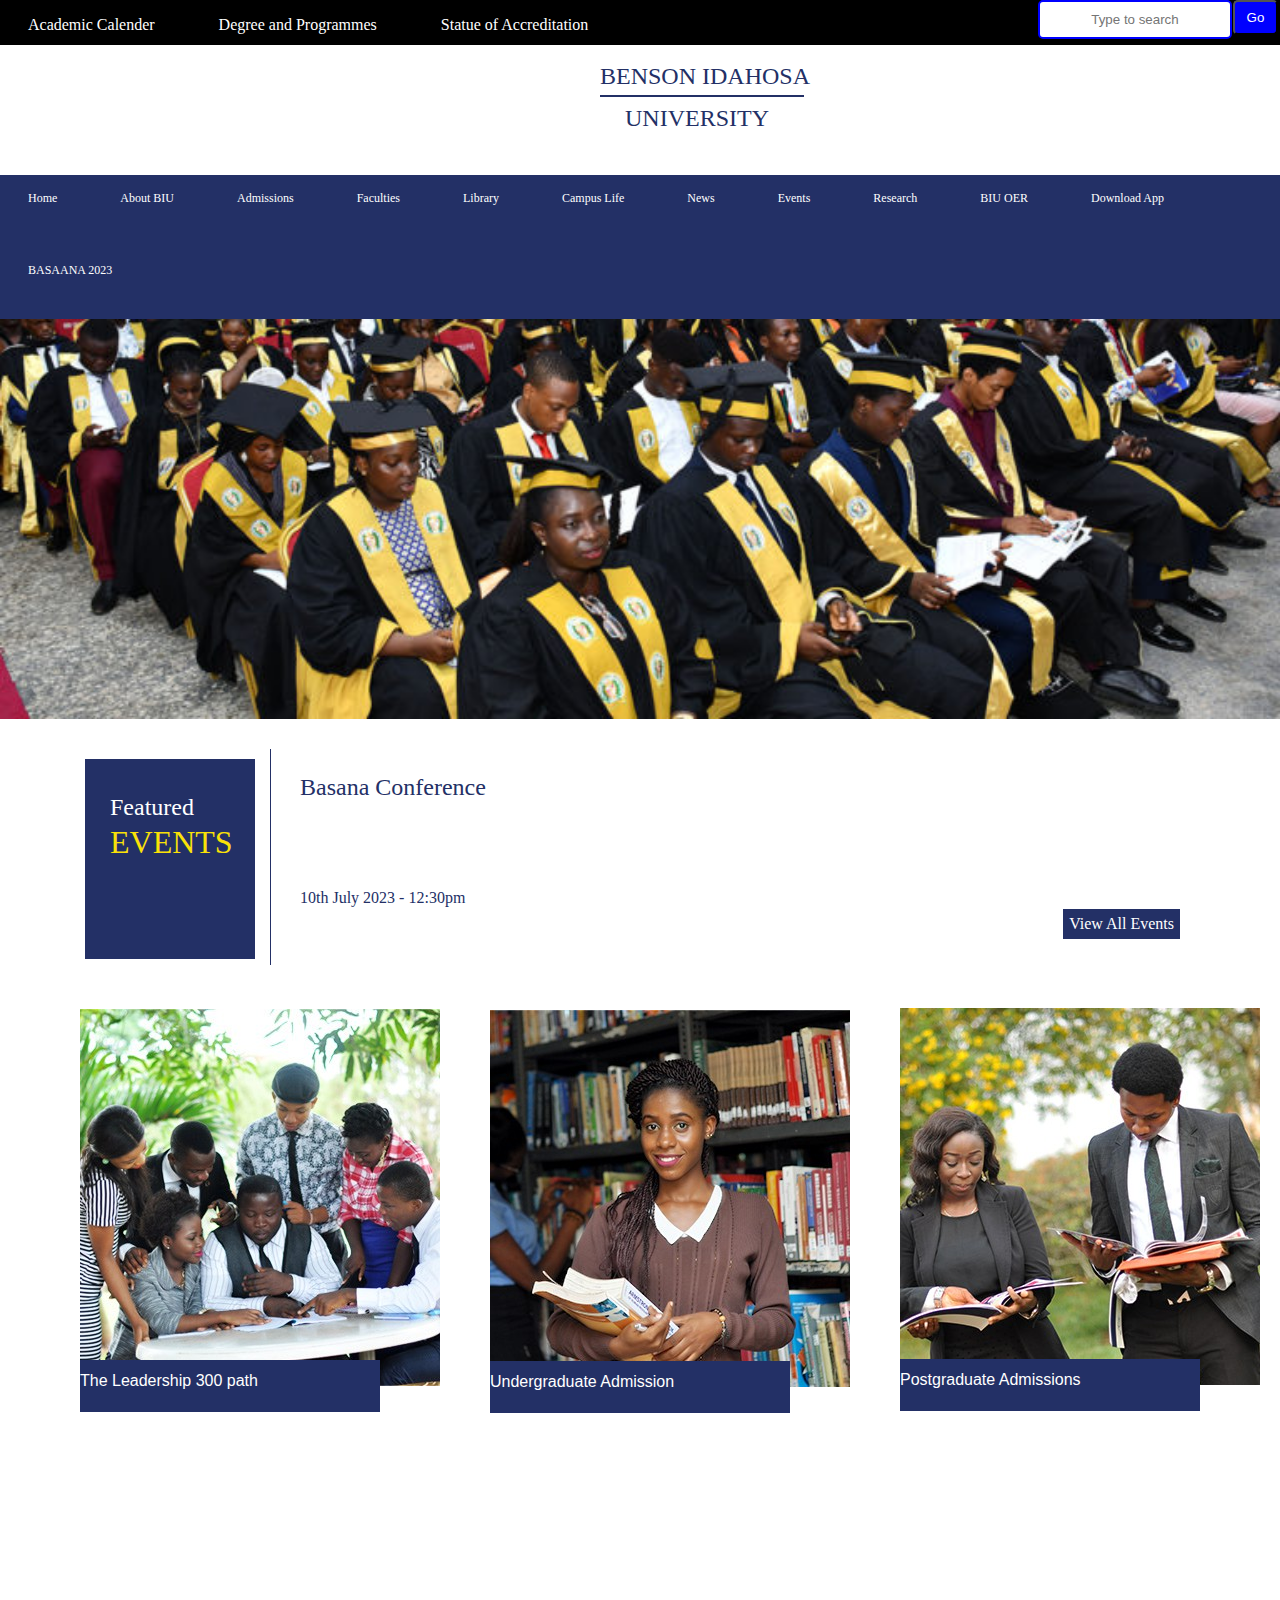
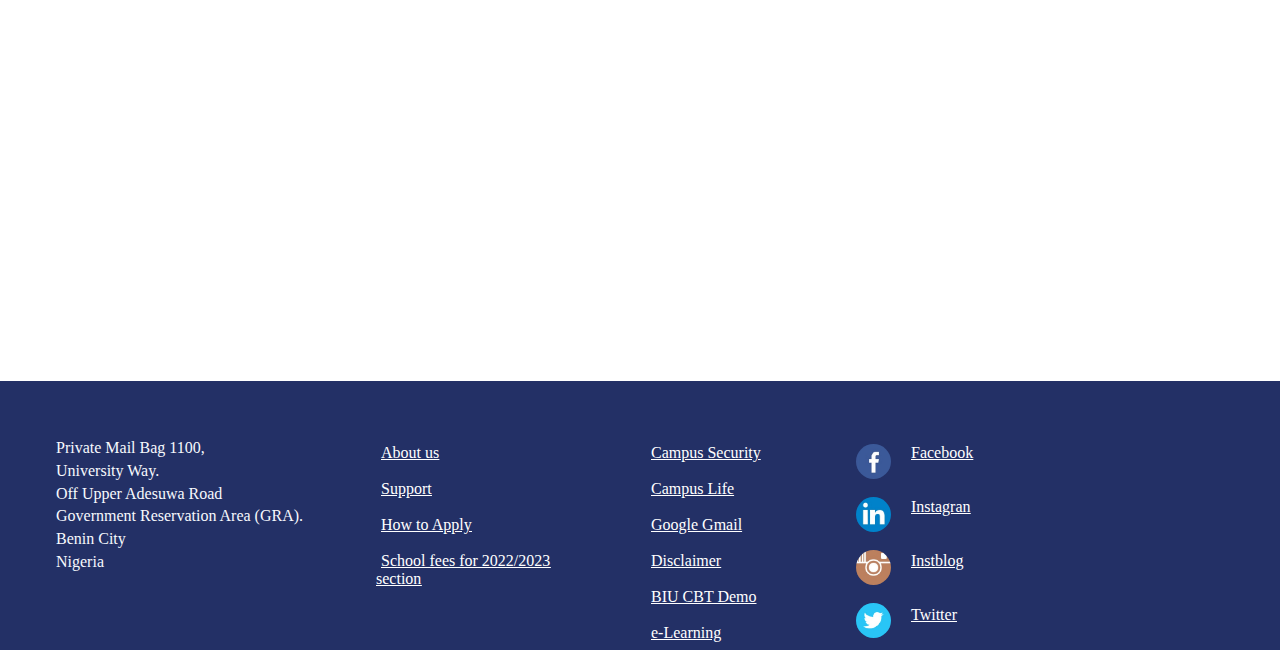
<file: index.html>
<!DOCTYPE html>
<html lang="en">
<head>
    <meta charset="UTF-8">
    <meta http-equiv="X-UA-Compatible" content="IE=edge">
    <meta name="viewport" content="width=device-width, initial-scale=1.0">
    <title>School website</title>
    <link rel="stylesheet" href="css/index.css">
    <script defer src="js/index.js"></script>
</head>
<body>
    <section class="search">
        <!-- <ul class="top_ul"> -->
            <li class="top_li">
                <a href="" class="li1">Academic Calender</a>
                <a href="" class="li2">Degree and Programmes</a>
                <a href="" class="li3">Statue of Accreditation</a>
            </li>
        <!-- </ul> -->

        
    <div class="search_bar">
        <input type="text" placeholder="Type to search">
    <button class="close">Go</button>
    </div>
    </section>
    <section class="logo">

        <div class="benson">BENSON IDAHOSA</div>
        <div class="line"></div>
        <div class="university">UNIVERSITY</div>

    </section>
   
    <header>
        <nav>
            <ul>
                <li><a href="">Home</a></li>
                <li>
                    <span class="drop_down">
                        <a href="#">About BIU</a>
                   <span class="drop_down_menu">
                    <div>
                        <a href="">History and Philosophy</a>
                        <a href="">Missoin and Vision</a>
                        <a href="">Why study at BIU</a>
                        <a href="">Social responsibility </a>
                        <a href="">Our founder</a>
                        <a href="">Guidiance and Councelor</a>
                        <a href="">Office of the Councelor</a>
                        <a href="">Office of the precident</a>
                    </div>
                  <div class="div2">
                    <a href="">University board of Regent</a>
                    <a href="">University Governors Council</a>
                    <a href="">Office of the Vice President</a>
                    <a href="">Office of the deputy vice</a>
                    <a href="">Chancellor</a>
                    <a href="">Office of the registrar</a>
                    <a href="">Financial Services</a>
                  </div>
                  <div class="div3">
                    <a href="">Academic Planning</a>
                    <a href="">Student Affairs Division</a>
                    <a href="">Student Industrail Training Unit</a>
                    <a href="">Communication & Brand Strategy</a>
                    <a href="">Work at BIU</a>
                    <a href="">Edo Studios</a>
                    <a href="">History and Philosophy</a>
                  </div>
                   
                    </span>
            </span>
                </li>
                <li>
                    <span class="drop_down">
                        <a href="#">Admissions</a>
                        <span class="drop_down_menu1">
                            <div class="div4">
                            <a href="">Admission help lines</a>
                            <a href="">Admission list</a>
                            <a href="">Undergraduate Admissions</a>
                            <a href="">Post graduate Admission</a>
                            <a href="">JUPEB Admission</a>
                        </div>
                        <div class="div5">
                            <a href="">School fee for 2022/2023</a>
                            <a href="">Student loan scheme</a>
                            <a href="">Flexible payment</a>
                            <a href="">Apply now</a>
                        </div>
                        </span>
                    </span>
                   </li>
                <li>
                    <span class="drop_down">
                        <a href="#">Faculties</a>
                        <span class="drop_down_menu2">
                            <div class="div6">
                            <a href="">Agriculture</a>
                            <a href="">Arts and Education</a>
                            <a href="">Science</a>
                        </div>
                        <div class="div7">
                            <a href="">Law</a>
                            <a href="">Social and Management Sciences</a>
                            <a href="">School of Postgraduate Studies</a>
                        </div>
                            <div class="div8">
                                <a href="">Engineering</a>
                                <a href="">College and Medicine</a>
                            </div>
                            
                        </span>
                    </span>
                    </li>
                <li>
                    <span class="drop_down">
                        <a href="#">Library</a>
                        <span class="drop_down_menu3">
                            <div class="div9">
                                <a href="">The main library</a>
                                <a href="">Law Library</a>
                            </div>
                            <div class="div10">
                                <a href="">E-library</a>
                                <a href="">OPAC</a>
                            </div>
                           
                        </span>
                    </span>
                   </li>
                <li>
                    <span class="drop_down">
                        <a href="#">Campus Life</a>
                        <span class="drop_down_menu4">
                            <div class="div11">
                                <a href="">Student Leadership</a>
                                <a href="">Student Welfare</a>
                            </div>
                           <div class="div12">
                            <a href="">Spiritual Life Division</a>
                            <a href="">Campus Life Activities</a>
                           </div>
                            <div class="div13">
                                <a href="">Alumni</a>
                                <a href="">Meet the Director</a>
                            </div>
                            
                        </span>
                    </span>
                    </li>
                <li>
                    <span class="drop_down">
                        <a href="#">News</a>
                        <span class="drop_down_menu5">
                            <div class="div14">
                                <a href="">Events</a>
                            </div>
                            <div class="div15">
                                <a href="">News Archive</a>
                            </div>
                           <div class="div16">
                            <a href="">2022/2023 Exam Time-Table</a>
                           </div>
                           
                        </span>
                    </span>
                   </li>
                <li><a href="#">Events</a></li>
                <li><a href="#">Research</a></li>
                <li><a href="#">BIU OER</a></li>
                <li><a href="#">Download App</a></li>
                <li>
                    <span class="drop_down">
                        <a href="#">BASAANA 2023</a>
                        <span class="drop_down_menu6">
                            <div class="div17">
                                <a href="register2.html">Register Here</a>
                            </div>
                           
                        </span>
                    </span>
                   </li>
                  
            </ul>
         
        </nav>
        <span class="mobile_menu_icon">
            <span class="top_line"></span>
            <span class="middle_line"></span>
            <span class="bottom_line"></span>
        </span>
       
    </header>

    <section class="image">        
        <img class="image11" src="image11.jpg">
        <img class="image10" src="image10..jpg">
        <img class="image9" src="image9.png.png">
        <img class="image8" src="image8.png.png">
        <img class="image7" src="image7.png.png">
        <img class="image6" src="image6.png.jpg">
        <img class="image5" src="image5.png.png">
        <img class="image4" src="image4.png.png">
        <img class="image3" src="image3.png.png">
        <img class="image2" src="image2.png.png">
        <img class="image1" src="image1.png.jpg">
    </section>


<section class="event">
        <div class="main">
            <div class="feature">Featured</div>
            <div class="smalldiv">EVENTS</div>
        </div>
        <div class="event_line"></div>
        <div class="conf">Basana Conference</div>
        <div class="date">10th July 2023 - 12:30pm</div>

        <div class="view">View All Events</div>
</section>




    <section class="bottom">
        <div class="bottom_img">
            <img src="dimage1.jpg">
            <div class="w1">The Leadership 300 path</div>
        </div>
        <div class="bottom_img2">
            <img src="dimage2.jpg" alt="">
            <div class="w2">Undergraduate Admission</div>
        </div>
        <div class="bottom_img3">
            <img src="dimage3.jpg" alt="">
            <div class="w3">Postgraduate Admissions</div>
        </div>
    </section>








    <footer>
 <p>
    Private Mail Bag 1100,<br>
University Way.<br>
Off Upper Adesuwa Road<br>
Government Reservation Area (GRA).<br>
Benin City<br>
Nigeria
 </p>

        <div class="footer_list">
                <span> <a href=""> About us</a><span><br>
                <span> <a href="">Support</a> <span><br>
                <span> <a href="">How to Apply</a> </span><br>
                <span > <a href="">School fees for 2022/2023 <br> section</a> </span>
        </div>

        <div class="middle_list">
            <span> <a href=""> Campus Security</a><span><br><br>
                <span> <a href="">Campus Life</a> <span><br><br>
                <span> <a href="">Google Gmail</a> </span><br><br>
                <span > <a href="">Disclaimer</a> </span><br><br>
                <span> <a href=""> BIU CBT Demo</a><span><br><br>
                <span> <a href="">e-Learning</a> <span><br>
                    
        </div>

        <div class="left_img">
            
            <img src="fb.jpg" alt=""><br>
            <img src="in.jpg" alt=""><br>
            <img src="inst.jpg" alt=""><br>
            <img src="tt.jpg" alt=""><br>
        </div>

        <div class="left_list">
                <span><a href="">Facebook</a></span><br><br>
                <span><a href="">Instagran</a></span><br><br>
                <span><a href="">Instblog</a></span><br><br>
                <span><a href="">Twitter</a></span><br><br>
        </div>
    </footer>







</body>
</html>
</file>
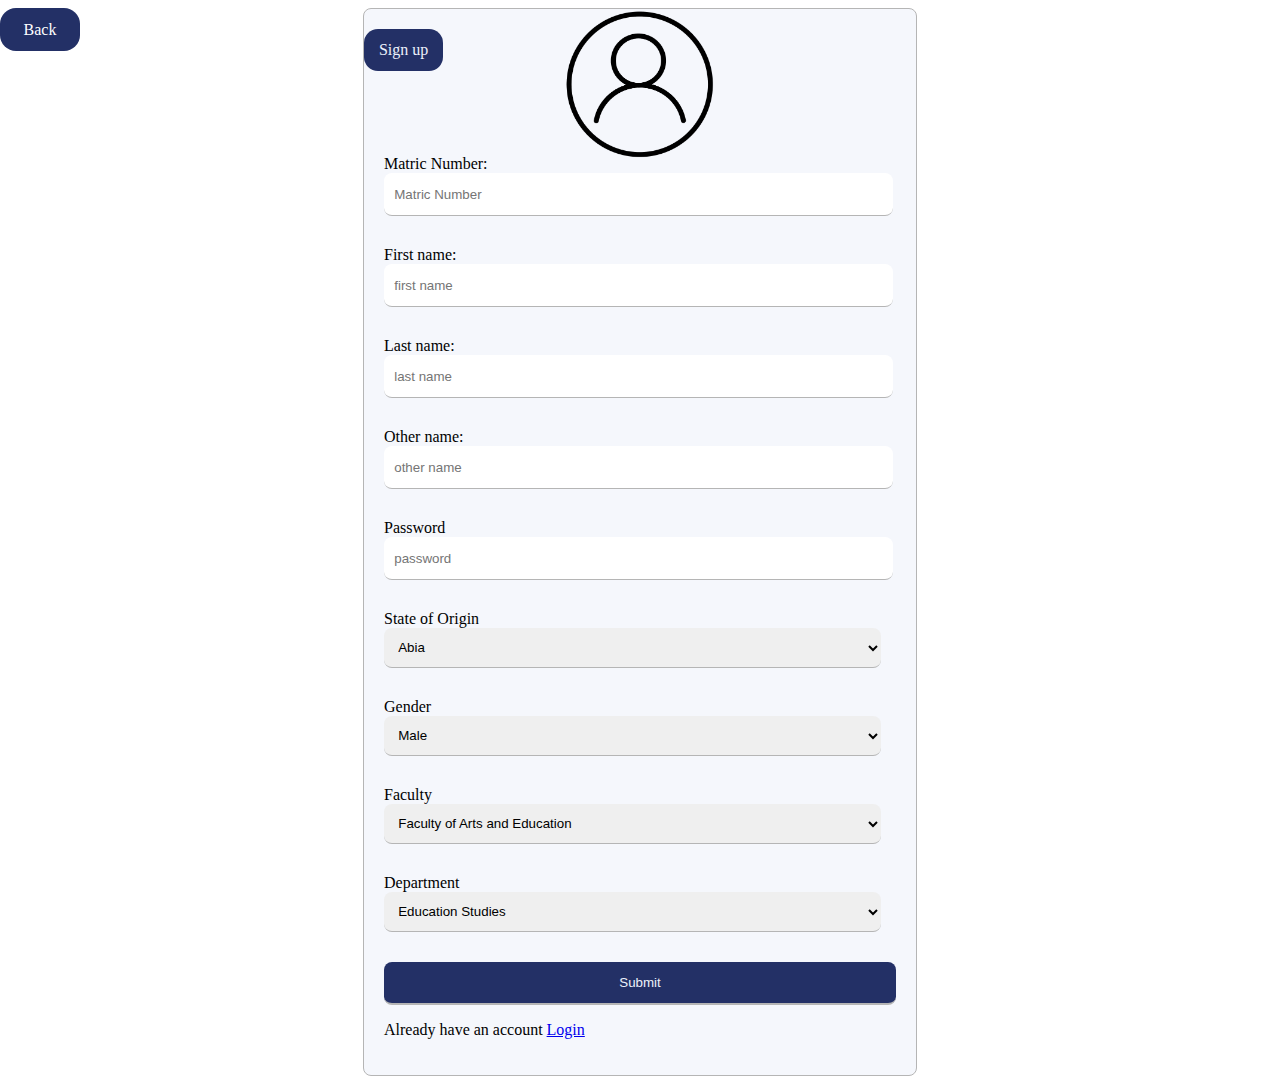
<file: register2.html>
<!DOCTYPE html>
<html lang="en">
<head>
    <meta charset="UTF-8">
    <meta http-equiv="X-UA-Compatible" content="IE=edge">
    <meta name="viewport" content="width=device-width, initial-scale=1.0">
    <title>Register</title>
</head>
<body> 
    <div class="back">
        <a href="index.html"> Back</a>
    </div>

  
    
<form action="" class="register_form">
    <legend class="register_legend">Sign up</legend>

    <div class="form_picture">
<img src="user.png" width="150px" height="150px" alt="">
    </div>
   <br><br><br><br><br><br><br>
     <label for="Matric no">Matric Number:</label> 
     <input class="matric_no" type="text" id="Matric no" placeholder="Matric Number">

     <label for="firstname">First name:</label>
    <input class="first_name" type="text" id="full name" placeholder="first name">
    
    <label for="lastname">Last name:</label>
    <input type="text" id="last name" placeholder="last name">
    
    <label for="othername">Other name:</label>
    <input type="text" id="other name" placeholder="other name">

    <label for="password">Password</label>
    <input type="password" id="password" placeholder="password">
   
   
    State of Origin
    <select name="s">
    <option value="abia">Abia</option>
    <option value="adamawa">Adamawa</option>
    <option value="akwa iborn">Akwa Iborn</option>
    <option value="anambra">Anambra</option>
    <option value="bauchi">Bauchi</option>
    <option value="bayelsa">Bayelsa</option>
    <option value="benue">Benue</option>
    <option value="borno">Borno</option>
    <option value="crossriver">Cross River</option>
    <option value="delta">Delta</option>
    <option value="ebonyi">Ebonyi</option>
    <option value="edo">Edo</option>
    <option value="ekiti">Ekiti</option>
    <option value="enugu">Enugu</option>
    <option value="gombe">Gombe</option>
    <option value="imo">Imo</option>
    <option value="jigawa">Jigawa</option>
    <option value="kaduna">Kaduna</option>
    <option value="kano">Kano</option>
    <option value="katsina">Katsina</option>
    <option value="kebbi">Kebbi</option>
    <option value="kogi">Kogi</option>
    <option value="kwara">Kwara</option>
    <option value="lagos">Lagos</option>
    <option value="nasawara">Nasarawa</option>
    <option value="niger">Niger</option>
    <option value="ogun">Ogun</option>
    <option value="ondo">Ondo</option>
    <option value="osun">Osun</option>
    <option value="oyo">Oyo</option>
    <option value="plateau">Plateau</option>
    <option value="rivers">Rivers</option>
    <option value="sokoto">Sokoto</option>
    <option value="taraba">Taraba</option>
    <option value="yobe">Yobe</option>
    <option value="zamfara">Zamfara</option>
    </select>

    Gender
    <select name="g">
    <option value="Male">Male</option>
    <option value="Female">Female</option>
    
    </select>
   

Faculty
<select name="f">
    <option value="art">Faculty of Arts and Education</option>
    <option value="agriculture">Faculty of Agriculture</option>
    <option value="law">Faculty of Law</option>
    <option value="applied sciences">Faculty of Basic & Applied Sciences</option>
    <option value="management sciences">Faculty of Social & Management Sciences</option>
    <option value="engineering">Faculty of Engineering</option>




</select>
Department
<select name="d">
    <option value="">Education Studies</option>
    <option value="">English Studies</option>
    <option value="">International Studies and Diplomacy</option>
    <option value="">Agricultural Economics and Extention Services</option>
    <option value="">Agronomy & Environment Management</option>
    <option value="">Animal Scienc & Animal Technology</option>
    <option value="">Public Law</option>
    <option value="">Private Law</option>
    <option value="">Physical Sciences</option>
    <option value="">Computer sciences</option>
    <option value="">Biological Sciences</option>
    <option value="">Accounting</option>
    <option value="">Business Administration</option>
    <option value="">Economics, Banking and Finance</option>
    <option value="">Mass Communication</option>
    <option value="">Political Science and Public Administration</option>
    <option value="">Sociology & Anthropology</option>
    <option value="">Electrical and Electronics Engineering</option>
    <option value="">Civil Engineering</option>
    <option value="">Mechanical Engineering</option>


</select>

<button>Submit</button>

<p>Already have an account <a href="#" class="login">Login</a></p>
</form>



<form action="" class="login_form">
    <legend>Login</legend>

     <label for="Matric no">Matric Number:</label> 
     <input type="text" id="Matric no" placeholder="Matric Number">

    <label for="password">Password</label>
    <input type="password" id="password" placeholder="password">

    <button>Login</button>

<p>Don't have an account <a href="#" class="register">Register</a></p>

    </form>


    <style>
       .back{
        position: absolute;
        height: 30px;
        width: 80px;
        left: 0;
        background-color: rgb(35, 48, 102);
        color: white;
        border-radius: 16px;
        text-align: center;
        padding-top: 13px;
       }
       .back a{
        color: white;
        text-decoration: none;
       }
        form{
            position: absolute;
            /* position: fixed; */
            width: 40%;
            margin: 0 auto;
            /* top: -878px; */
            right: 0;
            left: 0;
            padding: 20px;
            border-radius: 8px;
            background-color: #f5f7fc;
            border: 1px #b5b5b5 solid;
            /* transition: .9s; */
        }
        form *{
            display: block;
        }
        .form_picture{
            position: absolute;
            top: 0;
            margin: 0 auto;
            left: 0;
            right: 0;
            height: 150px;
            width: 150px;
            border-radius: 50%;
            outline: 1px;
            /* border: 1px black solid; */
            /* background-color: red; */
        }
        form input{
            margin-bottom: 30px;
            padding-left: 2%;
            width: 97%;
            height: 40px;
            border-radius: 8px;
            outline: 1px;
            border: 1px;
            border-bottom: 1px #b5b5b5 solid;
        }
        form label, form input{
            display: inline-block;
        }
        label{
            position: relative;
        }
        /* .matric_no{
            width: 70%;
        } */

        .matric_no{
            width: 97%;
        }
       
/* .first_name{
    width: 50%;
} */

        legend{
            padding: 12px;
            background-color: #ecf1fb;
            border-radius: 14px;
            width: 10%;
            left: 0;
            text-align: center;
            margin: 0 auto;
            background-color: rgb(35, 48, 102);
            color: #ecf1fb;
        }
        .register_legend{
            position: absolute;
            left: 0;
            background-color: rgb(35, 48, 102);
            color: #ecf1fb;
        }
        form button{
            width: 100%;
            height: 43px;
            border: 0;
            margin-bottom: 9px;
            border-radius: 8px;
            border-bottom: 2px #b5b5b5 solid;
            background-color: rgb(35, 48, 102);
            color: #ecf1fb;
        }

        form a{
            display: inline-block;
        }


select{
    margin-bottom: 30px;
            padding-left: 2%;
            width: 97%;
            height: 40px;
            border-radius: 8px;
            outline: 1px;
            border: 1px;
            border-bottom: 1px #b5b5b5 solid;
}

.login_form{
    position: absolute;
    top: -878px;
    transition: .9s;
}

    </style>

    <script>
        let login = document.querySelector(".login");
        let login_form = document.querySelector(".login_form");
        let register = document.querySelector(".register");
        let register_form = document.querySelector(".register_form");

        login.addEventListener("click", ()=>{
            login_form.style.top="78px";
            register_form.style.display="none";
            // mask.style.zIndex="2";
        });

        register.addEventListener("click", ()=>{
            register_form.style.display="block";
            login_form.style.top="-878px";
            // mask.style.zIndex="2";
        });

    </script>
  
</body>
</html>
</file>
<file: css/index.css>
*{
    margin: 0;
    padding: 0;
}
body{
    font-family: "proxima_novaregular";
    min-height: 250vh;
        display: flex;
        flex-direction: column;
}
.search{
    width: 100%;
    height: 45px;
    background-color: black;
}
.benson{
    position: absolute;
    margin: 0 auto;
    left: 600px;
    font-size: x-large;
    height: 150px;
    margin-top: 18px;
    font-family: "proxima_novaregular";
    color: #233066;
}

.line{
    position: absolute;
    background-color: #233066;
    width: 15.9%;
    height: 1.5px;
    top: 95px;
    left: 600px;
}

.university{
    position: absolute;
    color: #233066;
    font-size: x-large;
    font-family: "proxima_novaregular";
    top: 105px;
    left: 625px;
}

.top_li{
    display: inline-block;
    padding-bottom: 0;
}
.top_li .li1{
    display: inline-block;
    bottom: 50px;
}
.top_li .li2{
    display: inline-block;
    bottom: 50px;
}
.top_li .li3{
    display: inline-block;
    bottom: 50px;
}

.top_li .li1:hover{
    cursor: pointer;
    text-decoration: underline;
    background-color: transparent;
}
.top_li .li2:hover{
    cursor: pointer;
    text-decoration: underline;
    background-color: transparent;
}
.top_li .li3:hover{
    cursor: pointer;
    text-decoration: underline;
    background-color: transparent;
}
.search_bar{
    position: absolute;
    right: 0;
    top: 0;
    width: 600px;
    height: 44px;
}
.search_bar input{
    position: absolute;
    display: inline-block;
    right: 48px;
    height: 35px;
    width: 190px;
    outline: none;
    border: blue 2px solid;
    border-radius: 5px;
    text-align: center;
}
.search_bar .close{
    position: absolute;
    right: 2px;
    display: inline-block;
    height: 35px;
    width: 45px;
    border-radius: 5px;
    background-color: blue;
    color: white;
}
.search_bar .close:hover{
    cursor: pointer;
    opacity: .5;
}

.logo{
    width: 100%;
    height: 130px;
}
header{
    background-color: rgb(35, 48, 102);
    font-size: 12px;
}
nav div nav ul{
    display: inline-block;
}

li{
    display: inline-block;
}
li a{
    display: inline-block;
    text-decoration: none;
    padding: 16px;
    margin-left: 12px;
    margin-right: 16px;
    margin-bottom: 25px;
    color: white;
}
li a:hover{
    cursor: pointer;
    background-color: rgb(2, 2, 46);
    color: white;
}
.drop_down{
    display: block;
}
.drop_down_menu{
    position: absolute;
    display: none;
    height: 30%;
    width: 40%;
    font-size: 17px;
    padding: 20px 50px 10px 50px;
    left: 80px;
    border-top: 1px;
    background-color: rgb(6, 16, 56);
    z-index: 5;
}

.drop_down_menu a{
    display: block;
    width: 150px;
    font-size: 12px;
}
.drop_down:hover .drop_down_menu{
    display: block;
    border-right: 1px white solid;
}
.drop_down div{
    position: absolute;
    display: inline-block;
    

}
div a{
    padding: 5px;
    margin: 0;
}

.div2{
    position: absolute;
    margin-left: 150px;
    border-left: 1px white solid;
    border-right: 1px white solid;
    padding: 10px;
}
.div3{
    position: absolute;
    margin-left: 350px;
}

.drop_down_menu1{
    position: absolute;
    display: none;
    height: 20%;
    width: 23%;
    font-size: 17px;
    padding: 20px 50px 10px 50px;
    left:200px;
    background-color: rgb(6, 16, 56);
    z-index: 5;
}
.drop_down_menu1 a{
    display: block;
    width: 150px;
    font-size: 12px;
}
.drop_down:hover .drop_down_menu1{
    display: block;
    border-right: 1px white solid;
}
.div4{
    position: absolute;
    margin-left: 5px;
    border-left: 1px white solid;
    border-right: 1px white solid;
}
.div5{
    position: absolute;
    margin-left: 200px;
    padding-bottom: 15px;
}
.drop_down_menu2{
    position: absolute;
    display: none;
    height: 12%;
    width: 37%;
    font-size: 17px;
    padding: 20px 50px 10px 50px;
    left:310px;
    background-color: rgb(6, 16, 56);
    z-index: 5;
}
.drop_down_menu2 a{
    display: block;
    width: 150px;
    font-size: 12px;
}
.drop_down:hover .drop_down_menu2{
    display: block;
    border-right: 1px white solid;
}
.div6{
    position: absolute;
    border-right: 1px white solid;
}
.div7{
    position: absolute;
    margin-left: 180px;
    border-right: 1px white solid
}
.div8{
    position: absolute;
    margin-left: 390px;
}

.drop_down_menu3{
    position: absolute;
    display: none;
    height: 6%;
    width: 22%;
    font-size: 17px;
    padding: 20px 50px 10px 50px;
    left: 430px;
    background-color: rgb(6, 16, 56);
    z-index: 5;
}
.drop_down_menu3 a{
    display: block;
    width: 150px;
    font-size: 12px;
}
.drop_down:hover .drop_down_menu3{
    display: block;
    border-right: 1px white solid;
    border-top: 0;
}
.div9{
    position: absolute;
    border-right: 1px white solid;
}
.div10{
    position: absolute;
    margin-left: 180px;
}
.drop_down_menu4{
    position: absolute;
    display: none;
    height: 6%;
    width: 37%;
    font-size: 17px;
    padding: 20px 50px 10px 50px;
    left: 530px;
    background-color: rgb(6, 16, 56);
    z-index: 5;
}
.drop_down_menu4 a{
    display: block;
    width: 150px;
    font-size: 12px;
    margin-top: 0;
}
.drop_down:hover .drop_down_menu4{
    display: block;
    border-right: 1px white solid;
    border-top: 0;
}

.div11{
    position: absolute;
    border-right: 1px white solid;
}
.div12{
    position: absolute;
    margin-left: 180px;
    border-right: 1px white solid
}
.div13{
    position: absolute;
    margin-left: 390px;
}

.drop_down_menu5{
    position: absolute;
    display: none;
    height: 3%;
    width: 37%;
    font-size: 17px;
    padding: 20px 50px 10px 50px;
    left: 650px;
    background-color: rgb(6, 16, 56);
    z-index: 5;
}
.drop_down_menu5 a{
    display: block;
    width: 150px;
    font-size: 12px;
    margin-top: 0;
}
.drop_down:hover .drop_down_menu5{
    display: block;
    border-right: 1px white solid;
}

.div14{
    position: absolute;
    border-right: 1px white solid;
}
.div15{
    position: absolute;
    margin-left: 180px;
    border-right: 1px white solid
}
.div16{
    position: absolute;
    margin-left: 390px;
}

.drop_down_menu6{
    position: absolute;
    display: none;
    height: 3%;
    width: 17%;
    font-size: 17px;
    padding: 20px 50px 10px 50px;
    left: 1020px;
    background-color: rgb(6, 16, 56);
    z-index: 5;
}
.drop_down_menu6 a{
    display: block;
    width: 150px;
    font-size: 12px;
    margin-top: 0;
}
.drop_down:hover .drop_down_menu6{
    display: block;
    border-right: 1px white solid;
}

.div17{
    position: absolute;
   
}
.mobile_menu_icon{
    display: block;
    position: relative;
    top: 0;
    right: 0;
    width: 40px;
    height: 35px; 
    border: #f7f9fd 1.5px solid;
    border-radius: 5px;
    display: none; 
}
.mobile_menu_icon span {
position: absolute;
display: block;
margin: 0 auto;
top: 9px;
left: 0;
right: 0;
width: 60%;
height: 1.5px;
background-color: #615e5e;
}
.top_line{
    margin-top: 7.5px!important;
}
.middle_line{
    margin-top: 26.5px;
}
.bottom_line{
    margin-top: 15px!important;
}  


.image{
    position: relative;
 
}

img{
    position: relative;
    background-position: center;
    /* width: 100%;
    height: 400px; */
    /* left: 0;
    right: 0;
    margin: 0 auto; */
    transition: 1s;
}
.image1{
    position: absolute;
    background-position: center;
    width: 100%;
    height: 400px;
   
}
.image2{
    position: absolute;
    background-position: center;
    width: 100%;
    height: 400px;
  
}
.image3{
    position: absolute;
    background-position: center;
    width: 100%;
    height: 400px;

}
.image4{
    position: absolute;
    background-position: center;
    width: 100%;
    height: 400px;

}
.image5{
    position: absolute;
    background-position: center;
    width: 100%;
    height: 400px;
 
}
.image6{
    position: absolute;
    background-position: center;
    width: 100%;
    height: 400px;

}
.image7{
    position: absolute;
    background-position: center;
    width: 100%;
    height: 400px;
 
}
.image8{
    position: absolute;
    background-position: center;
    width: 100%;
    height: 400px;
  
}
.image9{
    position: absolute;
    background-position: center;
    width: 100%;
    height: 400px;
   
}
.image10{
    position: absolute;
    background-position: center;
    width: 100%;
    height: 400px;

}
.image11{
    position: absolute;
    background-position: center;
    width: 100%;
    height: 400px;
  
}


.event{
    position: relative;
    width: 100%;
    height: 240px;
    top: 420px;
}
.main{
    position: absolute;
    background-color: rgb(35, 48, 102);
    height: 200px;
    width: 170px;
    margin-left: 85px;
    margin-top: 20px;
}
.feature{
    position: absolute;
    margin-top: 35px;
    margin-left: 25px;
    font-size: x-large;
    color: white;
}
.smalldiv{
    position: absolute;
    margin-top: 65px;
    margin-left: 25px;
    font-size: xx-large;
    color: rgb(250, 226, 8);
}
.event_line{
    position: absolute;
    width: 1px;
    height: 90%;
    margin-left: 270px;
    margin-top: 10px;
    background-color: rgb(35, 48, 102);
}

.conf{
    position: absolute;
    margin-top: 35px;
    margin-left: 300px;
    color: rgb(35, 48, 102);
    font-size: x-large;
}
.date{
    position: absolute;
    margin-top: 150px;
    margin-left: 300px;
    color: rgb(35, 48, 102);

}
.view{
    position: absolute;
    background-color: rgb(35, 48, 102);
    color: white;
    right: 0;
    bottom: 0;
    margin-right: 100px;
    margin-bottom: 40px;
    padding: 6px;
}

.bottom{
    position: relative;
    width: 100%;
    height: 450px;
    bottom: -450px;
    z-index: 10;

}
/* .bottom div{
    background-color: red;
} */

.bottom_img{
    position: relative;
    width: 33%;
    left: 80px;
}
.bottom_img2{
    position: relative;
    width: 33%;
    bottom: 432px;
    left: 490px;
}
.bottom_img3{
    position: relative;
    width: 33%;
    left: 900px;
    bottom: 867px;
}
.w1{
    position: relative;
    background-color: rgb(35, 48, 102);
    color: white;
    height: 40px;
    width: 300px;
    bottom: 30px;
    padding-top: 12px;
    font-family: 'Trebuchet MS', 'Lucida Sans Unicode', 'Lucida Grande', 'Lucida Sans', Arial, sans-serif;
    /* vertical-align: middle; */
    z-index: 7;
}
.w1:hover{
    cursor: pointer;
    text-decoration: underline;
}
.w2{
    position: relative;
    background-color: rgb(35, 48, 102);
    color: white;
    height: 40px;
    width: 300px;
    bottom: 30px;
    padding-top: 12px;
    font-family: 'Trebuchet MS', 'Lucida Sans Unicode', 'Lucida Grande', 'Lucida Sans', Arial, sans-serif;
    z-index: 7;
}
.w2:hover{
    cursor: pointer;
    text-decoration: underline;
}
.w3{
    position: relative;
    background-color: rgb(35, 48, 102);
    color: white;
    height: 40px;
    width: 300px;
    bottom: 30px;
    padding-top: 12px;
    font-family: 'Trebuchet MS', 'Lucida Sans Unicode', 'Lucida Grande', 'Lucida Sans', Arial, sans-serif;
    z-index: 7;
}
.w3:hover{
    cursor: pointer;
    text-decoration: underline;
}




footer{
    
    background-color: rgb(35, 48, 102);
    padding: 56px;
    
    color: #f7f9fd;
    margin-top: auto;
    
    
}
p{
    display: block;
    width: 25%;
    margin-bottom: 20px;
    font-style: normal;
    line-height: 1.42857143;
    font-size: italic;
}
.footer_list{
    display: inline-block;
    position: absolute;
    margin-top: -150px;
    margin-left: 320px;
    font-size: italic;
}
.footer_list span{
    display: block;
    color: white;
    text-decoration-line: underline;
}
span a{
    color: white;
}
span a:hover{
    cursor: pointer;
    color: white;
}
.middle_list{
    display: inline-block;
    position: absolute;
    margin-top: -150px;
    margin-left: 590px; 
    font-size: italic;
}
.left_img{
    display: inline-block;
    position: absolute;
    margin-top: -150px;
    margin-left: 800px;
    font-size: italic;
}
.left_img img{
    display: block;
    width: 35px;
    height: 35px;

    border-radius: 50%;
}
.left_list{
    display: inline-block;
    position: absolute;
    margin-top: -150px;
    margin-left: 850px;
    font-size: italic;
}

.left_list span{
    display: block;
    color: white;
    text-decoration-line: underline;
}

@media(max-width: 400px) {
    
    body{
            font-family: "proxima_novaregular";
            min-height: 410vh;
            display: flex;
            flex-direction: column;
    
    }
    .search{
    width: 100%;
    /* display: none; */
    }

    .search_bar{
        display: block;
        top: 130px;
    }

    .search_bar input{
        outline: 1px;
        border: blue 1px solid;
    }

.top_li{
    display: inline-block;
    padding-bottom: 0;
    /* background-color: red; */
}
.top_li .li1{
    display: inline-block;
    top: 0;
    /* bottom: 50px; */
}
.top_li .li2{
    position: absolute;
    display: inline-block;
    top: 0;
    height: 20px;
    right: 10px;
    padding-top: 15px;
    /* padding-bottom: 16px; */
    /* bottom: 50px; */
}
.top_li .li3{
    position: absolute;
    display: inline-block;
    top: 0;
    display: none;
    /* bottom: 50px; */
}
.top_li .li1:hover{
    cursor: pointer;
    text-decoration: underline;
    background-color: transparent;
}

    .logo{
        width: 100%;
        /* background-color: red; */
    }
    .benson{
        position: absolute;
        margin: 0 auto;
        left: 100px;
        font-size: x-large;
        height: 25px;
        margin-top: 18px;
        /* background-color: green; */
        font-family: "proxima_novaregular";
        color: #233066;
    }
    
    .line{
        position: absolute;
        background-color: #233066;
        width: 53%;
        height: 1.5px;
        /* background-color: blue; */
        top: 95px;
        left: 100px;
    }
    
    .university{
        position: absolute;
        color: #233066;
        font-size: x-large;
        font-family: "proxima_novaregular";
        top: 105px;
        /* background-color: white; */
        left: 125px;
    }
   
 header{
    background-color: (35, 48, 102);
    height: 42px;
    font-size: 12px;
    display: block;
    z-index: 500;
}


nav ul{
        display: block;
        position: absolute;
        width: 100%; 
        top: 213px;
        border-top: #f7f9fd 1px solid;
        /* height: 100vh;  */
        background-color: rgb(35, 48, 102);
        display: none;
}
.mobile_menu_icon{
    position: absolute;
        display: block;
        right: 0;
        top: 175px;
}
li{
        width: 100%;
}
li a{
        display: block;
        text-align: center;
}
li a:hover{
    cursor: pointer;
    background-color: rgb(2, 2, 46);
    color: white;
}

.drop_down_menu{
    position: relative;
    height: 30%;
    width: 40%;
}
.image{
    top: 0;
}
.image1{
    height: 200px;

}
.image2{
    height: 200px;
}
.image3{
    height: 200px;
}
.image4{
    height: 200px;
}
.image5{
    height: 200px;
}
.image6{
    height: 200px;
}
.image7{
    height: 200px;
}
.image8{
    height: 200px;
}
.image9{
    height: 200px;
}
.image10{
    height: 200px;
}
.image11{
    height: 200px;
}

    .event{
       top: 200px;
        width: 100%;
    }
    .main{
        position: relative;
        width: 210px;
        height: 45px;
        margin-top: 0;
        margin-left: 0;
        background-color: white;
        /* display: inline-block; */
    }
    .feature{
        position: absolute;
        /* display: inline-block; */
        margin-left: 8px;
        margin-top: 15px;
        color: rgb(250, 226, 8);
        /* background-color: blue; */
    }
    .smalldiv{
        position: absolute;
        /* display: inline-block; */
        font-size: x-large;
        margin-left: 105px;
        margin-top: 15px;
        color: rgb(250, 226, 8);
        /* background-color: blueviolet; */
    }
    .event_line{
        margin-top: 2px;
        margin-left: 20px;
        /* margin-bottom: 100px; */
        height: 140px;
    }
    .conf{
        margin-left: 35px;
        margin-top: 12px;
        font-size: 17px
    }
    .date{
        margin-left: 35px;
        margin-top: 100px;
    }
    .view{
        margin-right: 0;
        margin-bottom: 0;
    }
    .bottom{
        display: block;
        /* width: 100%; */
        top: 210px;
    }
    .bottom_img3{
        display: none;
        /* background-color: red; */
    }
    img{
        width: 100%;
        height: auto;
    }
    .bottom_img{
        /* position: absolute; */
        left: 0;
        width: 100%;
        bottom: 0;
       height: 450px;
        /* background-color: red; */
    }
    .bottom_img2{
        /* position: absolute; */
        /* display: none; */
        left: 0;
        width: 100%;
        height: 400px;
        bottom: -400px;
    }

    /* .footer_list{
        position: absolute;
        bottom: -1050px;
        left: 0;
        background-color: red;
        display: block;
        z-index: 50;
    } */

    footer{
        background-color: rgb(35, 48, 102);
        padding: 56px;
        height: 740px;
        color: #f7f9fd;
        margin-top: auto;
        z-index: 200;
        display:block;
    }
    p{
        display: block;
        width: 100%;
    }
    .footer_list{
        display: block;
        margin-top: 0;
        margin-left: 0;
    }
    .middle_list{
        display: block;
        margin-top: 180px;
        margin-left: 0;
    }
    .left_img{
        display: block;
        margin-top: 420px;
        margin-left: 0;
    }
    .left_list{
        display: block;
        margin-top: 430px;
        margin-left: 40px;
    }
}
</file>
